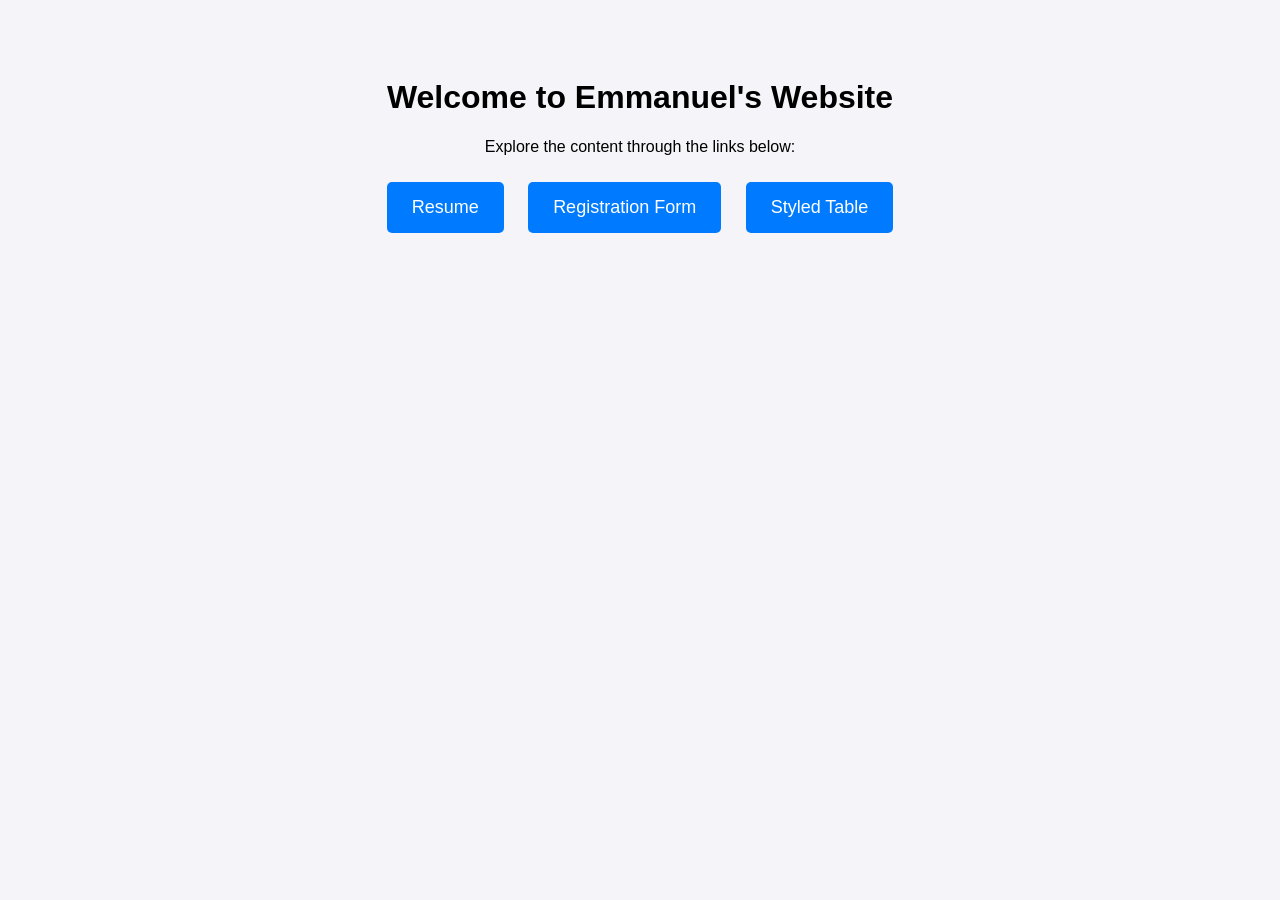
<file: index.html>
<!DOCTYPE html>
<html lang="en">
<head>
    <meta charset="UTF-8">
    <meta name="viewport" content="width=device-width, initial-scale=1.0">
    <title>Welcome to Emmanuel's Website</title>
    <style>
        body {
            font-family: Arial, sans-serif;
            background-color: #f4f4f9;
            text-align: center;
            padding: 50px;
        }
      
        .nav-links a {
            display: inline-block;
            margin: 10px;
            padding: 15px 25px;
            text-decoration: none;
            color: white;
            background-color: #007bff;
            border-radius: 5px;
            font-size: 18px;
        }
    </style>
</head>
<body>

    <h1>Welcome to Emmanuel's Website</h1>
    <p>Explore the content through the links below:</p>

    <div class="nav-links">
        <a href="./cv.html">Resume</a>
        <a href="./form.html">Registration Form</a>
        <a href="style_table.html">Styled Table</a>
    </div>

</body>
</html>
</file>
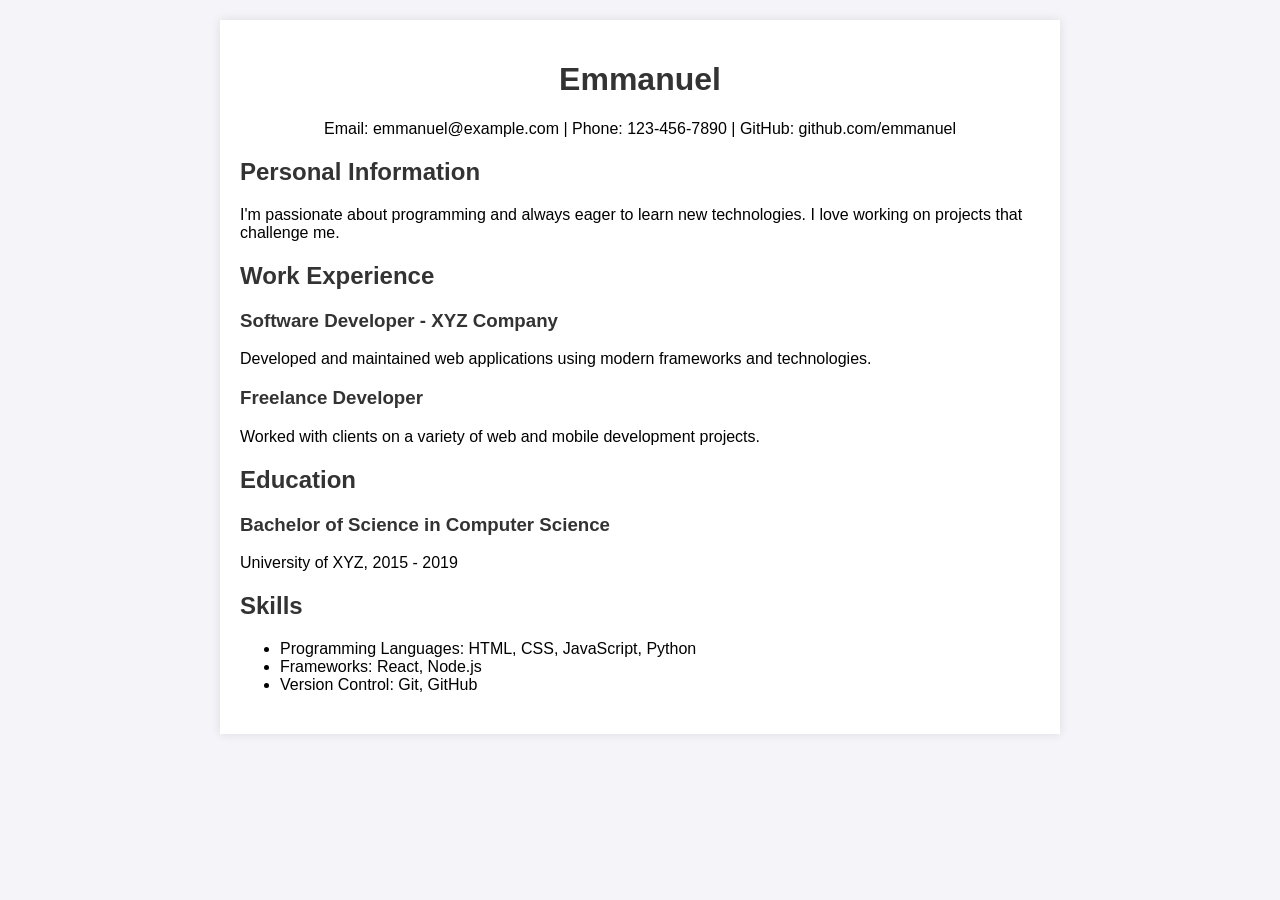
<file: cv.html>
<!DOCTYPE html>
<html lang="en">
<head>
    <meta charset="UTF-8">
    <meta name="viewport" content="width=device-width, initial-scale=1.0">
    <title>Emmanuel's Resume</title>
    <style>
        body {
            font-family: Arial, sans-serif;
            margin: 20px;
            background-color: #f4f4f9;
        }
        .container {
            max-width: 800px;
            margin: auto;
            background: #fff;
            padding: 20px;
            box-shadow: 0 0 10px rgba(0, 0, 0, 0.1);
        }
        h1, h2, h3 {
            color: #333;
        }
        .header {
            text-align: center;
        }
        .personal-info, .experience, .education, .skills {
            margin-bottom: 20px;
        }
        .experience ul, .education ul {
            list-style: none;
            padding: 0;
        }
        .experience li, .education li {
            margin-bottom: 10px;
        }
    </style>
</head>
<body>
    <div class="container">
        <div class="header">
            <h1>Emmanuel</h1>
            <p>Email: emmanuel@example.com | Phone: 123-456-7890 | GitHub: github.com/emmanuel</p>
        </div>

        <div class="personal-info">
            <h2>Personal Information</h2>
            <p>I'm passionate about programming and always eager to learn new technologies. I love working on projects that challenge me.</p>
        </div>

        <div class="experience">
            <h2>Work Experience</h2>
            <ul>
                <li>
                    <h3>Software Developer - XYZ Company</h3>
                    <p>Developed and maintained web applications using modern frameworks and technologies.</p>
                </li>
                <li>
                    <h3>Freelance Developer</h3>
                    <p>Worked with clients on a variety of web and mobile development projects.</p>
                </li>
            </ul>
        </div>

        <div class="education">
            <h2>Education</h2>
            <ul>
                <li>
                    <h3>Bachelor of Science in Computer Science</h3>
                    <p>University of XYZ, 2015 - 2019</p>
                </li>
            </ul>
        </div>

        <div class="skills">
            <h2>Skills</h2>
            <ul>
                <li>Programming Languages: HTML, CSS, JavaScript, Python</li>
                <li>Frameworks: React, Node.js</li>
                <li>Version Control: Git, GitHub</li>
            </ul>
        </div>
    </div>
</body>
</html>
</file>
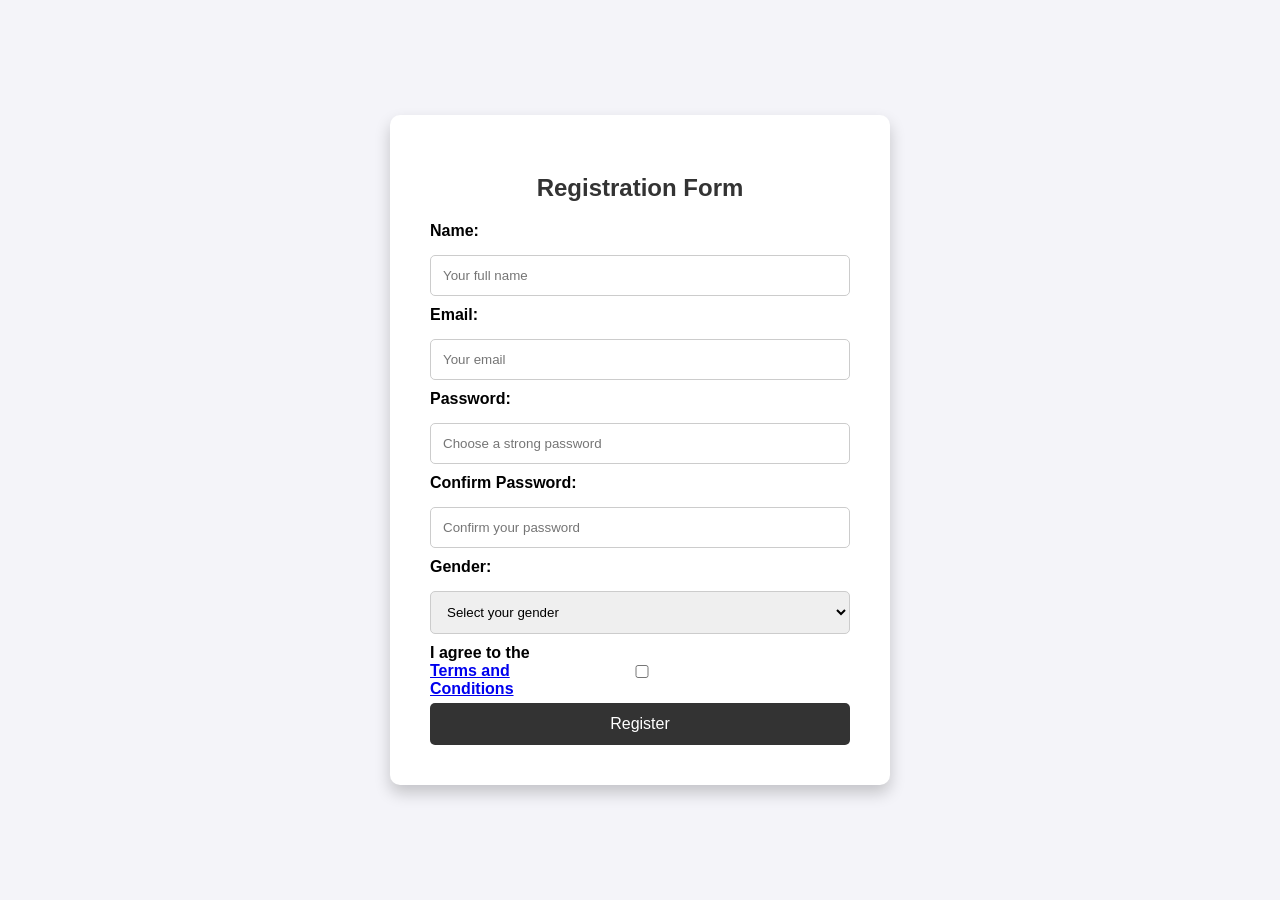
<file: form.html>
<!DOCTYPE html>
<html lang="en">
<head>
    <meta charset="UTF-8">
    <meta name="viewport" content="width=device-width, initial-scale=1.0">
    <title>Advanced Registration Form</title>
    <link rel="stylesheet" href="styles.css">
</head>
<body>

<div class="form-container">
    <h2>Registration Form</h2>
    <form id="registrationForm">
        <label for="name">Name:</label>
        <input type="text" id="name" name="name" placeholder="Your full name" required>

        <label for="email">Email:</label>
        <input type="email" id="email" name="email" placeholder="Your email" required>

        <label for="password">Password:</label>
        <input type="password" id="password" name="password" placeholder="Choose a strong password" required>
        
        <label for="confirm-password">Confirm Password:</label>
        <input type="password" id="confirm-password" name="confirm-password" placeholder="Confirm your password" required>

        <label for="gender">Gender:</label>
        <select id="gender" name="gender">
            <option value="" disabled selected>Select your gender</option>
            <option value="male">Male</option>
            <option value="female">Female</option>
            <option value="other">Other</option>
        </select>

        <label class="Terms">
            <span>I agree to the <a href="#">Terms and Conditions</a></span><input type="checkbox" required/>
        </label>
        
        <button type="submit">Register</button>
    </form>
</div>

</body>
</html>
</file>
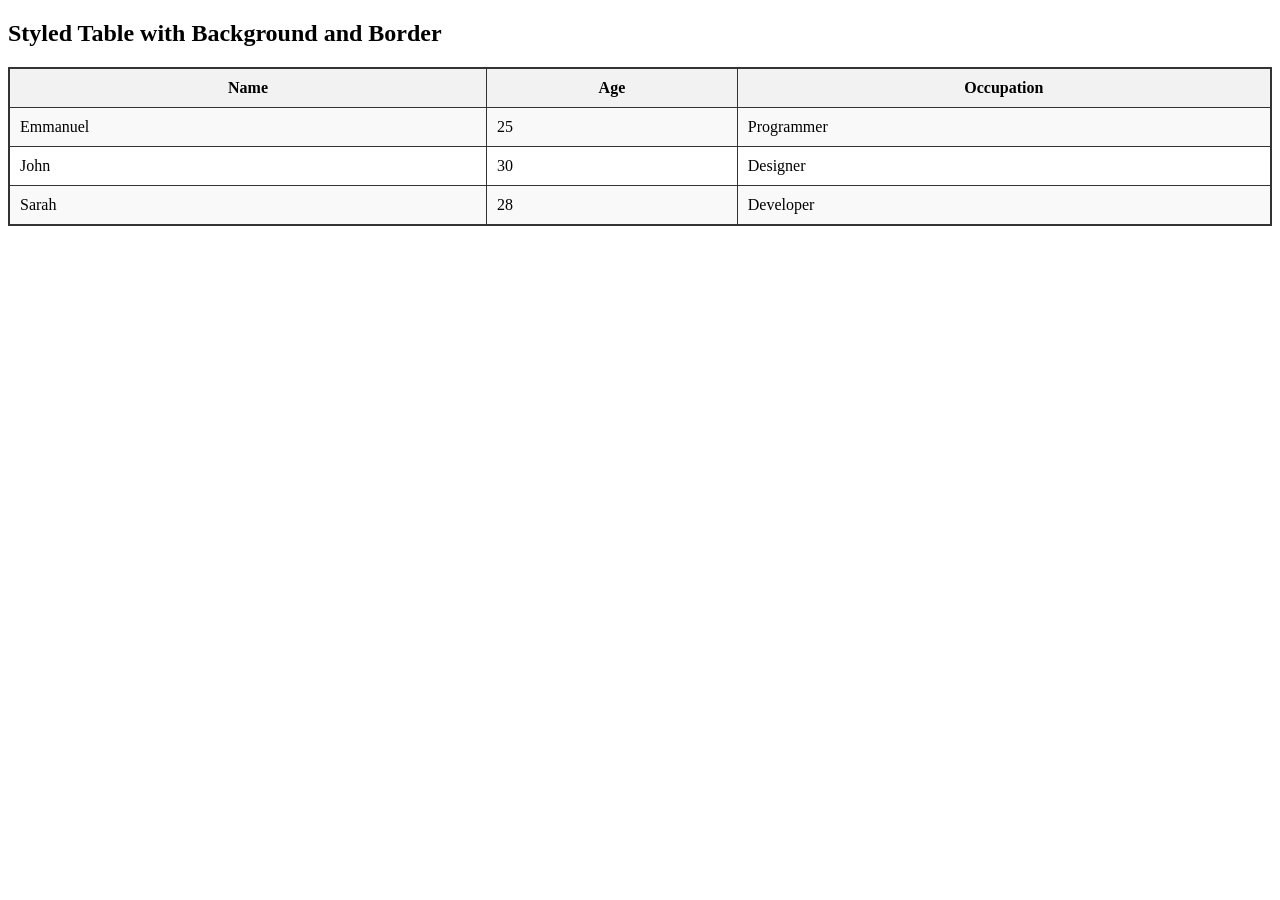
<file: style_table.html>
<!DOCTYPE html>
<html lang="en">
<head>
    <meta charset="UTF-8">
    <meta name="viewport" content="width=device-width, initial-scale=1.0">
    <title>Styled Table</title>
    <style>
        table {
            width: 100%;
            border-collapse: collapse;
        }
        th, td {
            padding: 10px;
            border: 1px solid #333;
        }
        th {
            background-color: #f2f2f2;
        }
        tr:nth-child(even) {
            background-color: #f9f9f9;
        }
        table {
            border: 2px solid #333;
            border-radius: 8px;
        }
    </style>
</head>
<body>
    <h2>Styled Table with Background and Border</h2>
    <table>
        <tr>
            <th>Name</th>
            <th>Age</th>
            <th>Occupation</th>
        </tr>
        <tr>
            <td>Emmanuel</td>
            <td>25</td>
            <td>Programmer</td>
        </tr>
        <tr>
            <td>John</td>
            <td>30</td>
            <td>Designer</td>
        </tr>
        <tr>
            <td>Sarah</td>
            <td>28</td>
            <td>Developer</td>
        </tr>
    </table>
</body>
</html>
</file>
<file: styles.css>
* {
    box-sizing: border-box;
}

body {
    font-family: 'Arial', sans-serif;
    background-color: #f4f4f9;
    margin: 0;
    padding: 0;
    display: flex;
    justify-content: center;
    align-items: center;
    height: 100vh;
}

.form-container {
    background-color: #fff;
    padding: 40px;
    border-radius: 10px;
    box-shadow: 0 8px 16px rgba(0, 0, 0, 0.2);
    max-width: 500px;
    width: 100%;
    margin: 0 auto;
}

.form-container h2 {
    text-align: center;
    margin-bottom: 20px;
    font-size: 24px;
    color: #333;
}

.form-container label {
    font-weight: bold;
    margin-bottom: 5px;
    display: block;
}

.form-container input, .form-container select {
    width: 100%;
    padding: 12px;
    margin: 10px 0;
    border: 1px solid #ccc;
    border-radius: 5px;
    transition: border-color 0.3s ease-in-out;
}

.form-container input:focus {
    border-color: #333;
}

.form-container button {
    width: 100%;
    padding: 12px;
    background-color: #333;
    color: white;
    font-size: 16px;
    border: none;
    border-radius: 5px;
    cursor: pointer;
    transition: background-color 0.3s ease;
}

.form-container .Terms {
    display: inline-flex;
    align-items: center;
}

.form-container button:hover {
    background-color: #555;
}
</file>
